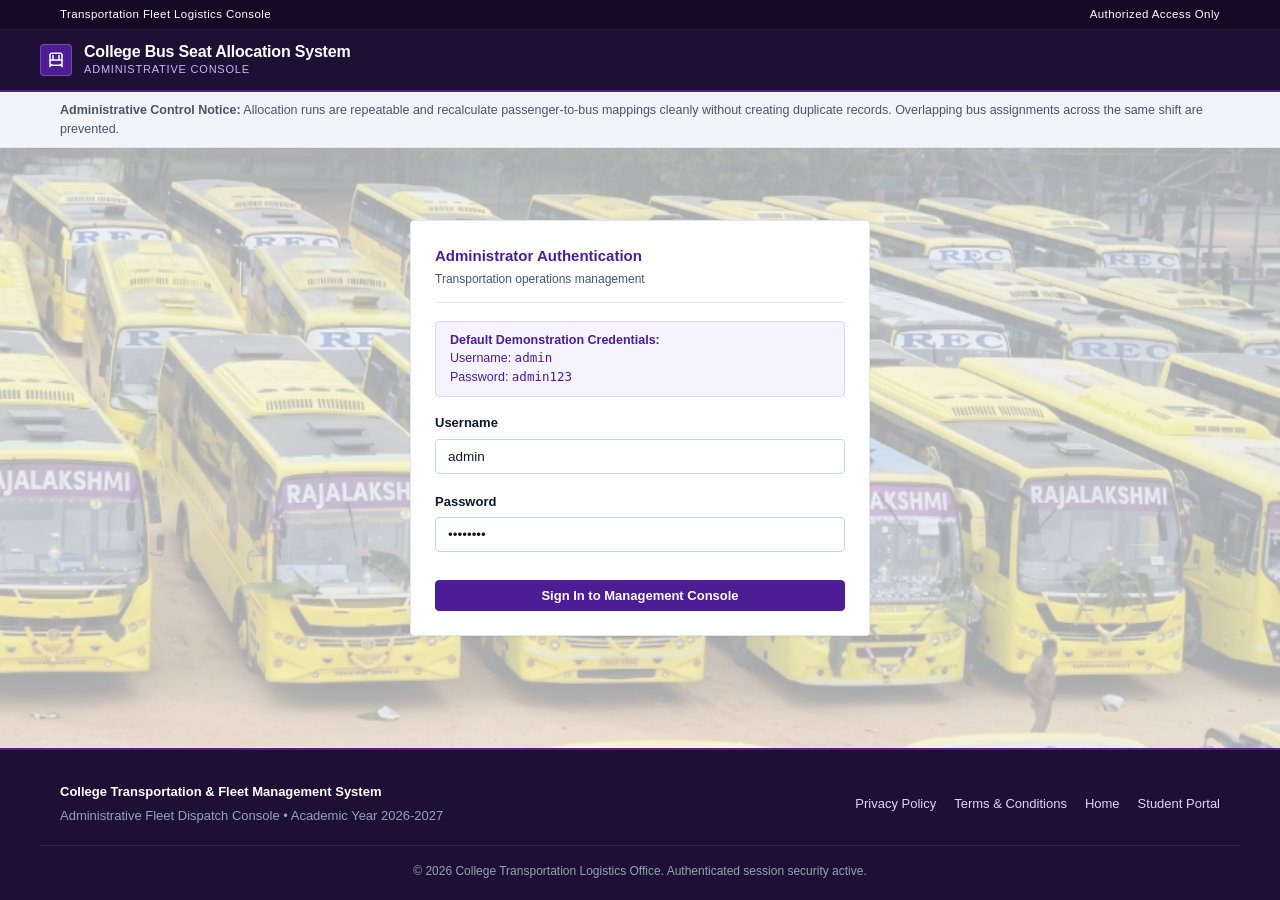
<file: target/classes/static/admin.html>
<!DOCTYPE html>
<html lang="en">
<head>
  <meta charset="UTF-8">
  <meta name="viewport" content="width=device-width, initial-scale=1.0">
  <title>Administrative Console | College Bus Seat Allocation System</title>
  <meta name="description" content="Transportation department management console for fleet allocation, route management, and passenger manifest oversight.">
  <link rel="icon" type="image/svg+xml" href="favicon.svg">
  <link rel="alternate icon" href="favicon.ico">
  <link rel="stylesheet" href="css/styles.css">
  <style>
    .admin-subnav {
      display: flex;
      gap: 12px;
      background-color: #FFFFFF;
      padding: 10px 16px;
      border: 1px solid var(--border-light);
      border-radius: var(--radius-sm);
      margin-bottom: 24px;
      flex-wrap: wrap;
      box-shadow: var(--shadow-sm);
    }
    .admin-nav-item {
      padding: 8px 14px;
      font-size: 13px;
      font-weight: 600;
      color: var(--text-muted);
      text-decoration: none;
      border-radius: var(--radius-sm);
      transition: background-color var(--transition-fast), color var(--transition-fast);
    }
    .admin-nav-item:hover {
      background-color: var(--bg-subtle);
      color: var(--primary);
    }
    .admin-nav-item.active {
      background-color: var(--primary);
      color: #ffffff;
    }
    .admin-view {
      display: none;
    }
    .admin-view.active {
      display: block;
    }
  </style>
</head>
<body>

  <!-- Top Institutional Bar -->
  <header class="site-header">
    <div class="top-bar">
      <div class="container top-bar-content">
        <span>Transportation Fleet Logistics Console</span>
        <span id="adminSessionStatus">Authorized Access Only</span>
      </div>
    </div>
    <div class="container nav-bar">
      <a href="index.html" class="site-brand">
        <div class="brand-icon" aria-hidden="true">
          <svg width="18" height="18" viewBox="0 0 24 24" fill="none" stroke="currentColor" stroke-width="2" stroke-linecap="round" stroke-linejoin="round">
            <path d="M8 6v6"></path>
            <path d="M16 6v6"></path>
            <path d="M4 12h16"></path>
            <path d="M6 18h.01"></path>
            <path d="M18 18h.01"></path>
            <rect x="4" y="3" width="16" height="16" rx="2"></rect>
            <path d="M4 19v2"></path>
            <path d="M20 19v2"></path>
          </svg>
        </div>
        <div class="brand-text">
          <h1>College Bus Seat Allocation System</h1>
          <p>Administrative Console</p>
        </div>
      </a>
      <div style="display: flex; align-items: center; gap: 16px;">
        <span id="adminUserBadge" style="font-size: 13px; color: #cbd5e1; font-weight: 500;"></span>
        <button id="btnAdminLogout" class="btn btn-secondary btn-sm" style="display: none;">Sign Out</button>
      </div>
    </div>
  </header>

  <!-- Notice Strip -->
  <div class="notice-strip">
    <div class="container">
      <strong>Administrative Control Notice:</strong> Allocation runs are repeatable and recalculate passenger-to-bus mappings cleanly without creating duplicate records. Overlapping bus assignments across the same shift are prevented.
    </div>
  </div>

  <main class="main-content container">

    <!-- LOGIN SECTION (Shown when not authenticated) -->
    <section id="adminLoginSection" style="max-width: 460px; margin: 40px auto 60px;">
      <div class="card">
        <div class="card-header">
          <div>
            <h3 class="card-title">Administrator Authentication</h3>
            <p class="card-subtitle">Transportation operations management</p>
          </div>
        </div>

        <div class="alert alert-info">
          <strong>Default Demonstration Credentials:</strong><br>
          Username: <code>admin</code><br>
          Password: <code>admin123</code>
        </div>

        <div id="adminLoginAlert"></div>

        <form id="adminLoginForm">
          <div class="form-group">
            <label for="loginUsername" class="form-label">Username</label>
            <input type="text" id="loginUsername" class="form-control" value="admin" required autocomplete="username">
          </div>

          <div class="form-group">
            <label for="loginPassword" class="form-label">Password</label>
            <input type="password" id="loginPassword" class="form-control" value="admin123" required autocomplete="current-password">
          </div>

          <button type="submit" id="btnLoginSubmit" class="btn btn-primary btn-block" style="margin-top: 10px;">
            Sign In to Management Console
          </button>
        </form>
      </div>
    </section>

    <!-- AUTHENTICATED CONSOLE SECTION -->
    <div id="adminConsoleSection" style="display: none;">

      <!-- Subnavigation -->
      <nav class="admin-subnav" aria-label="Admin console navigation">
        <a href="#allocations" class="admin-nav-item active" data-view="viewAllocations">Allocation Engine</a>
        <a href="#declarations" class="admin-nav-item" data-view="viewDeclarations">Travel Declarations</a>
        <a href="#buses" class="admin-nav-item" data-view="viewBuses">Bus Fleet Management</a>
        <a href="#routes" class="admin-nav-item" data-view="viewRoutes">Route Network</a>
        <a href="#metrics" class="admin-nav-item" data-view="viewMetrics">System Metrics</a>
      </nav>

      <!-- VIEW 1: ALLOCATION ENGINE -->
      <section class="admin-view active" id="viewAllocations">
        <!-- Run Allocation Form Card -->
        <div class="card" style="margin-bottom: 24px;">
          <div class="card-header">
            <div>
              <h3 class="card-title">Execute Bus Seat Allocation Algorithm</h3>
              <p class="card-subtitle">Greedy capacity-based assignment with overlapping vehicle conflict prevention</p>
            </div>
          </div>

          <div id="allocAlert"></div>

          <form id="runAllocationForm">
            <div class="grid-3">
              <div class="form-group">
                <label for="allocDate" class="form-label">Travel Date <span class="required">*</span></label>
                <input type="date" id="allocDate" class="form-control" required>
              </div>

              <div class="form-group">
                <label for="allocShift" class="form-label">Shift <span class="required">*</span></label>
                <select id="allocShift" class="form-control" required></select>
              </div>

              <div class="form-group">
                <label for="allocRoute" class="form-label">Route Scope</label>
                <select id="allocRoute" class="form-control">
                  <option value="">All Active Routes</option>
                </select>
              </div>
            </div>

            <div style="display: flex; justify-content: flex-end; gap: 10px; margin-top: 10px;">
              <button type="submit" id="btnRunAlloc" class="btn btn-primary">Execute Allocation</button>
            </div>
          </form>
        </div>

        <!-- Filter Existing Results Card -->
        <div class="card" style="margin-bottom: 24px; padding: 16px 20px;">
          <div style="display: flex; justify-content: space-between; align-items: center; flex-wrap: wrap; gap: 12px;">
            <div style="display: flex; align-items: center; gap: 12px; flex-wrap: wrap;">
              <span style="font-weight: 600; font-size: 13px;">Filter Results:</span>
              <input type="date" id="allocFilterDate" class="form-control" style="width: 170px;">
              <select id="allocFilterShift" class="form-control" style="width: 200px;"></select>
            </div>
            <button id="btnFilterAllocations" class="btn btn-secondary btn-sm">Refresh Results</button>
          </div>
        </div>

        <!-- Results Container -->
        <div id="allocationsListContainer"></div>
      </section>

      <!-- VIEW 2: TRAVEL DECLARATIONS -->
      <section class="admin-view" id="viewDeclarations">
        <div class="card">
          <div class="card-header">
            <div>
              <h3 class="card-title">Student Travel Declarations Manifest</h3>
              <p class="card-subtitle">Declarations grouped by route, date, and shift</p>
            </div>
          </div>

          <!-- Filters -->
          <div style="display: flex; gap: 12px; margin-bottom: 20px; flex-wrap: wrap; align-items: flex-end;">
            <div class="form-group" style="margin-bottom: 0;">
              <label for="declFilterDate" class="form-label">Date</label>
              <input type="date" id="declFilterDate" class="form-control" style="width: 170px;">
            </div>
            <div class="form-group" style="margin-bottom: 0;">
              <label for="declFilterShift" class="form-label">Shift</label>
              <select id="declFilterShift" class="form-control" style="width: 200px;"></select>
            </div>
            <div class="form-group" style="margin-bottom: 0;">
              <label for="declFilterRoute" class="form-label">Route</label>
              <select id="declFilterRoute" class="form-control" style="width: 240px;"></select>
            </div>
            <button id="btnFilterDeclarations" class="btn btn-secondary" style="height: 42px;">Filter Declarations</button>
          </div>

          <div class="table-responsive">
            <table class="data-table">
              <thead>
                <tr>
                  <th>Student ID</th>
                  <th>Full Name</th>
                  <th>Department</th>
                  <th>Route</th>
                  <th>Shift</th>
                  <th>Travel Intent</th>
                  <th>Declared Timestamp</th>
                </tr>
              </thead>
              <tbody id="declarationsTableBody"></tbody>
            </table>
          </div>
        </div>
      </section>

      <!-- VIEW 3: BUS FLEET MANAGEMENT -->
      <section class="admin-view" id="viewBuses">
        <div class="card">
          <div class="card-header">
            <div>
              <h3 class="card-title">Bus Fleet Inventory &amp; Availability</h3>
              <p class="card-subtitle">Manage college transport vehicles, capacities, and active status</p>
            </div>
            <button id="btnNewBus" class="btn btn-primary btn-sm">+ Add New Bus</button>
          </div>

          <div class="table-responsive">
            <table class="data-table">
              <thead>
                <tr>
                  <th>Bus Registration</th>
                  <th>Vehicle Label / Model</th>
                  <th>Seating Capacity</th>
                  <th>Status</th>
                  <th>Added On</th>
                  <th>Actions</th>
                </tr>
              </thead>
              <tbody id="busesTableBody"></tbody>
            </table>
          </div>
        </div>
      </section>

      <!-- VIEW 4: ROUTE MANAGEMENT -->
      <section class="admin-view" id="viewRoutes">
        <div class="card">
          <div class="card-header">
            <div>
              <h3 class="card-title">Bus Routes &amp; Stops Configuration</h3>
              <p class="card-subtitle">Manage route codes, itineraries, and operational status</p>
            </div>
            <button id="btnNewRoute" class="btn btn-primary btn-sm">+ Add New Route</button>
          </div>

          <div class="table-responsive">
            <table class="data-table">
              <thead>
                <tr>
                  <th>Route Code</th>
                  <th>Route Name</th>
                  <th>Origin Location</th>
                  <th>Intermediate Stops</th>
                  <th>Status</th>
                  <th>Actions</th>
                </tr>
              </thead>
              <tbody id="routesTableBody"></tbody>
            </table>
          </div>
        </div>
      </section>

      <!-- VIEW 5: SYSTEM METRICS -->
      <section class="admin-view" id="viewMetrics">
        <div class="card">
          <div class="card-header">
            <div>
              <h3 class="card-title">Live System Metrics &amp; Operational Integrity</h3>
              <p class="card-subtitle">Factual database statistics without fabrication</p>
            </div>
          </div>
          <div id="metricsContainer"></div>
        </div>
      </section>

    </div>

  </main>

  <!-- MODAL: PASSENGER MANIFEST -->
  <div class="modal-backdrop" id="manifestModal">
    <div class="modal-dialog" style="max-width: 750px;">
      <div class="modal-header">
        <h3>Route Passenger Manifest &amp; Seat Assignments</h3>
        <button class="modal-close" onclick="closeManifestModal()">&times;</button>
      </div>
      <div class="modal-body" id="manifestModalBody"></div>
      <div class="modal-footer">
        <button class="btn btn-secondary" onclick="closeManifestModal()">Close</button>
      </div>
    </div>
  </div>

  <!-- MODAL: ADD / EDIT BUS -->
  <div class="modal-backdrop" id="busModal">
    <div class="modal-dialog">
      <div class="modal-header">
        <h3 id="busModalTitle">Add New Bus</h3>
        <button class="modal-close" onclick="closeBusModal()">&times;</button>
      </div>
      <form id="busForm">
        <div class="modal-body">
          <div id="busModalAlert"></div>
          <input type="hidden" id="busId">
          <div class="form-group">
            <label for="busNumber" class="form-label">Bus Registration Number <span class="required">*</span></label>
            <input type="text" id="busNumber" class="form-control" placeholder="e.g. TN-09-CB-1010" required>
          </div>
          <div class="form-group">
            <label for="busLabel" class="form-label">Vehicle Label / Model <span class="required">*</span></label>
            <input type="text" id="busLabel" class="form-control" placeholder="e.g. Bus 07 (Ashok Leyland 40S)" required>
          </div>
          <div class="form-group">
            <label for="busCapacity" class="form-label">Seating Capacity <span class="required">*</span></label>
            <input type="number" id="busCapacity" class="form-control" min="1" max="100" value="40" required>
          </div>
          <div class="form-group" style="display: flex; align-items: center; gap: 8px;">
            <input type="checkbox" id="busActive" checked>
            <label for="busActive" style="font-size: 13px; font-weight: 600;">Active in fleet</label>
          </div>
        </div>
        <div class="modal-footer">
          <button type="button" class="btn btn-secondary" onclick="closeBusModal()">Cancel</button>
          <button type="submit" class="btn btn-primary">Save Bus</button>
        </div>
      </form>
    </div>
  </div>

  <!-- MODAL: ADD / EDIT ROUTE -->
  <div class="modal-backdrop" id="routeModal">
    <div class="modal-dialog">
      <div class="modal-header">
        <h3 id="routeModalTitle">Add New Route</h3>
        <button class="modal-close" onclick="closeRouteModal()">&times;</button>
      </div>
      <form id="routeForm">
        <div class="modal-body">
          <div id="routeModalAlert"></div>
          <input type="hidden" id="routeId">
          <div class="form-group">
            <label for="routeCode" class="form-label">Route Code <span class="required">*</span></label>
            <input type="text" id="routeCode" class="form-control" placeholder="e.g. RT-106" required>
          </div>
          <div class="form-group">
            <label for="routeName" class="form-label">Route Name <span class="required">*</span></label>
            <input type="text" id="routeName" class="form-control" placeholder="e.g. Anna Nagar Express" required>
          </div>
          <div class="form-group">
            <label for="routeStart" class="form-label">Origin Location <span class="required">*</span></label>
            <input type="text" id="routeStart" class="form-control" placeholder="e.g. Anna Nagar Roundtana" required>
          </div>
          <div class="form-group">
            <label for="routeEnd" class="form-label">Destination</label>
            <input type="text" id="routeEnd" class="form-control" value="College Main Campus">
          </div>
          <div class="form-group">
            <label for="routeStops" class="form-label">Intermediate Stops Description</label>
            <textarea id="routeStops" class="form-control" rows="3" placeholder="Comma-separated stop locations"></textarea>
          </div>
          <div class="form-group" style="display: flex; align-items: center; gap: 8px;">
            <input type="checkbox" id="routeActive" checked>
            <label for="routeActive" style="font-size: 13px; font-weight: 600;">Route is active</label>
          </div>
        </div>
        <div class="modal-footer">
          <button type="button" class="btn btn-secondary" onclick="closeRouteModal()">Cancel</button>
          <button type="submit" class="btn btn-primary">Save Route</button>
        </div>
      </form>
    </div>
  </div>

  <!-- Institutional Footer -->
  <footer class="site-footer">
    <div class="container footer-content">
      <div>
        <strong style="color: #ffffff;">College Transportation &amp; Fleet Management System</strong>
        <p style="margin-top: 4px;">Administrative Fleet Dispatch Console &bull; Academic Year 2026-2027</p>
      </div>
      <ul class="footer-links">
        <li><a href="privacy.html">Privacy Policy</a></li>
        <li><a href="terms.html">Terms &amp; Conditions</a></li>
        <li><a href="index.html">Home</a></li>
        <li><a href="student.html">Student Portal</a></li>
      </ul>
    </div>
    <div class="container footer-bottom">
      &copy; 2026 College Transportation Logistics Office. Authenticated session security active.
    </div>
  </footer>

  <script src="js/common.js"></script>
  <script src="js/admin.js"></script>
</body>
</html>
</file>
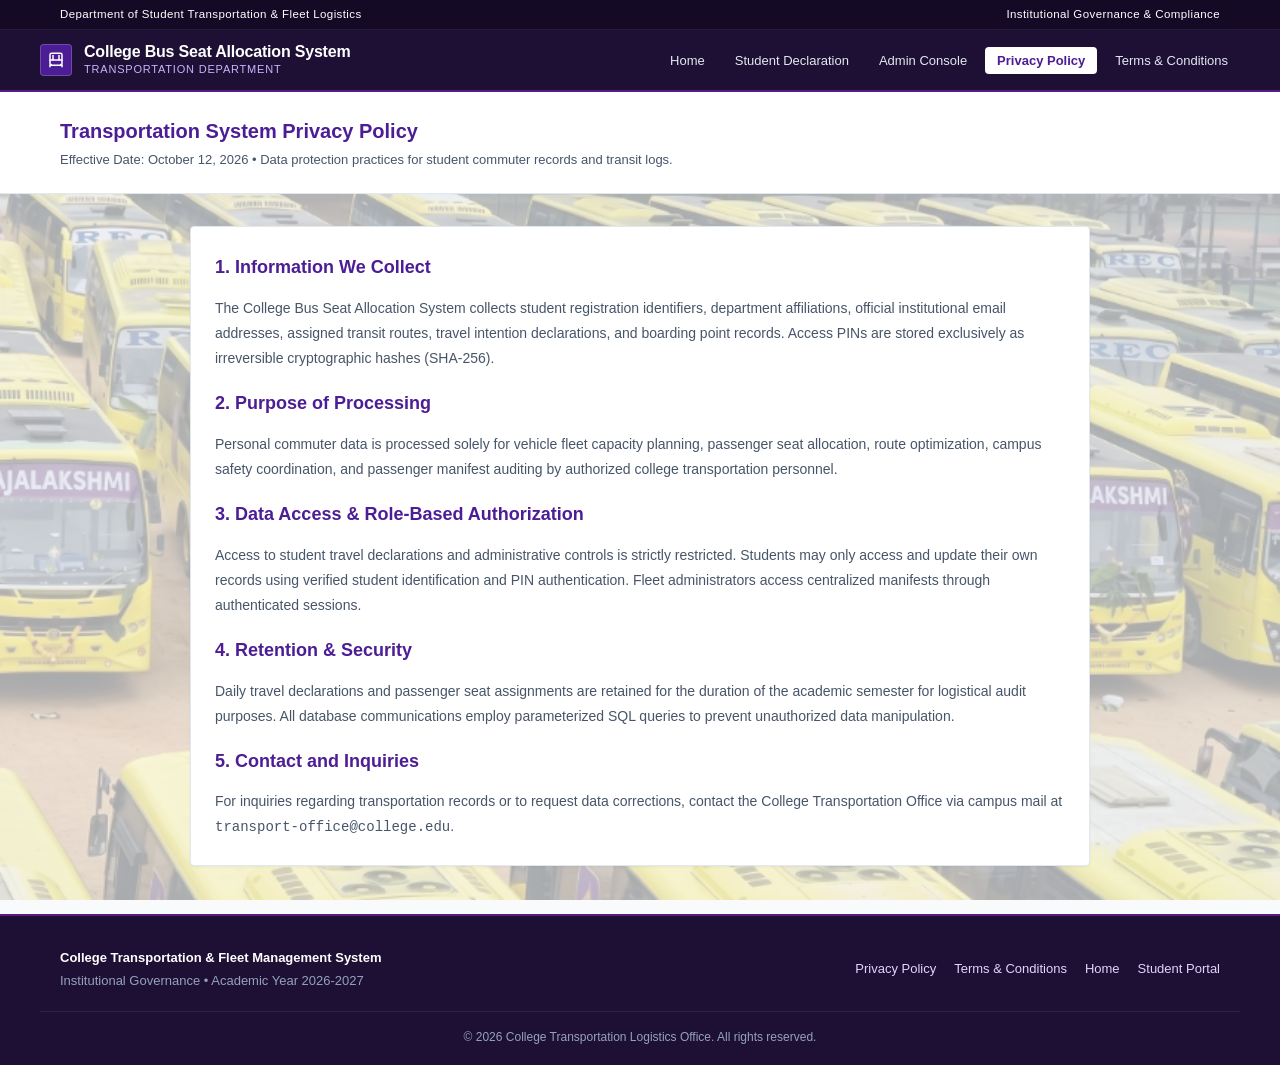
<file: target/classes/static/privacy.html>
<!DOCTYPE html>
<html lang="en">
<head>
  <meta charset="UTF-8">
  <meta name="viewport" content="width=device-width, initial-scale=1.0">
  <title>Privacy Policy | College Bus Seat Allocation System</title>
  <meta name="description" content="Official privacy policy governing student commuter data and transportation records.">
  <link rel="icon" type="image/svg+xml" href="favicon.svg">
  <link rel="alternate icon" href="favicon.ico">
  <link rel="stylesheet" href="css/styles.css">
</head>
<body>

  <!-- Top Institutional Bar -->
  <header class="site-header">
    <div class="top-bar">
      <div class="container top-bar-content">
        <span>Department of Student Transportation &amp; Fleet Logistics</span>
        <span>Institutional Governance &amp; Compliance</span>
      </div>
    </div>
    <div class="container nav-bar">
      <a href="index.html" class="site-brand">
        <div class="brand-icon" aria-hidden="true">
          <svg width="18" height="18" viewBox="0 0 24 24" fill="none" stroke="currentColor" stroke-width="2" stroke-linecap="round" stroke-linejoin="round">
            <path d="M8 6v6"></path>
            <path d="M16 6v6"></path>
            <path d="M4 12h16"></path>
            <path d="M6 18h.01"></path>
            <path d="M18 18h.01"></path>
            <rect x="4" y="3" width="16" height="16" rx="2"></rect>
            <path d="M4 19v2"></path>
            <path d="M20 19v2"></path>
          </svg>
        </div>
        <div class="brand-text">
          <h1>College Bus Seat Allocation System</h1>
          <p>Transportation Department</p>
        </div>
      </a>
      <nav aria-label="Main Navigation">
        <ul class="site-nav">
          <li><a href="index.html">Home</a></li>
          <li><a href="student.html">Student Declaration</a></li>
          <li><a href="admin.html">Admin Console</a></li>
          <li><a href="privacy.html" class="active">Privacy Policy</a></li>
          <li><a href="terms.html">Terms &amp; Conditions</a></li>
        </ul>
      </nav>
    </div>
  </header>

  <!-- Page Hero -->
  <section class="page-hero">
    <div class="container">
      <h2>Transportation System Privacy Policy</h2>
      <p>Effective Date: October 12, 2026 &bull; Data protection practices for student commuter records and transit logs.</p>
    </div>
  </section>

  <!-- Main Content -->
  <main class="main-content container">
    <div class="card" style="max-width: 900px; margin: 0 auto; line-height: 1.8; font-size: 14px;">
      
      <h3 style="color: var(--primary); font-size: 18px; margin-bottom: 12px;">1. Information We Collect</h3>
      <p style="margin-bottom: 16px; color: var(--text-muted);">
        The College Bus Seat Allocation System collects student registration identifiers, department affiliations, official institutional email addresses, assigned transit routes, travel intention declarations, and boarding point records. Access PINs are stored exclusively as irreversible cryptographic hashes (SHA-256).
      </p>

      <h3 style="color: var(--primary); font-size: 18px; margin-bottom: 12px;">2. Purpose of Processing</h3>
      <p style="margin-bottom: 16px; color: var(--text-muted);">
        Personal commuter data is processed solely for vehicle fleet capacity planning, passenger seat allocation, route optimization, campus safety coordination, and passenger manifest auditing by authorized college transportation personnel.
      </p>

      <h3 style="color: var(--primary); font-size: 18px; margin-bottom: 12px;">3. Data Access &amp; Role-Based Authorization</h3>
      <p style="margin-bottom: 16px; color: var(--text-muted);">
        Access to student travel declarations and administrative controls is strictly restricted. Students may only access and update their own records using verified student identification and PIN authentication. Fleet administrators access centralized manifests through authenticated sessions.
      </p>

      <h3 style="color: var(--primary); font-size: 18px; margin-bottom: 12px;">4. Retention &amp; Security</h3>
      <p style="margin-bottom: 16px; color: var(--text-muted);">
        Daily travel declarations and passenger seat assignments are retained for the duration of the academic semester for logistical audit purposes. All database communications employ parameterized SQL queries to prevent unauthorized data manipulation.
      </p>

      <h3 style="color: var(--primary); font-size: 18px; margin-bottom: 12px;">5. Contact and Inquiries</h3>
      <p style="color: var(--text-muted);">
        For inquiries regarding transportation records or to request data corrections, contact the College Transportation Office via campus mail at <code>transport-office@college.edu</code>.
      </p>

    </div>
  </main>

  <footer class="site-footer">
    <div class="container footer-content">
      <div>
        <strong style="color: #ffffff;">College Transportation &amp; Fleet Management System</strong>
        <p style="margin-top: 4px;">Institutional Governance &bull; Academic Year 2026-2027</p>
      </div>
      <ul class="footer-links">
        <li><a href="privacy.html">Privacy Policy</a></li>
        <li><a href="terms.html">Terms &amp; Conditions</a></li>
        <li><a href="index.html">Home</a></li>
        <li><a href="student.html">Student Portal</a></li>
      </ul>
    </div>
    <div class="container footer-bottom">
      &copy; 2026 College Transportation Logistics Office. All rights reserved.
    </div>
  </footer>

</body>
</html>
</file>
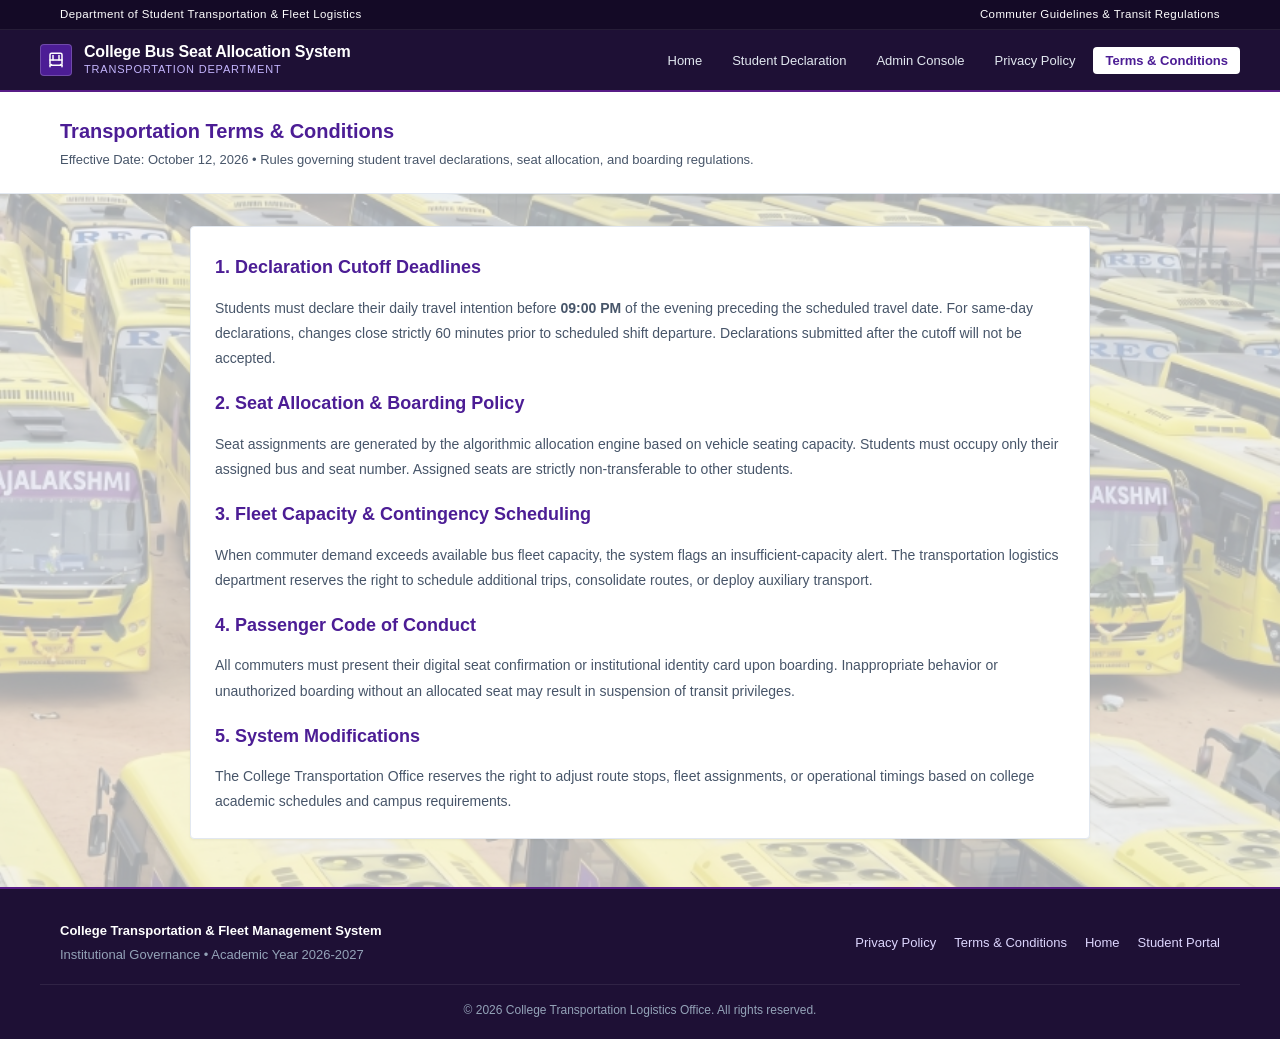
<file: target/classes/static/terms.html>
<!DOCTYPE html>
<html lang="en">
<head>
  <meta charset="UTF-8">
  <meta name="viewport" content="width=device-width, initial-scale=1.0">
  <title>Terms &amp; Conditions | College Bus Seat Allocation System</title>
  <meta name="description" content="Terms and conditions governing college bus allocation, commuter declaration deadlines, and transit conduct.">
  <link rel="icon" type="image/svg+xml" href="favicon.svg">
  <link rel="alternate icon" href="favicon.ico">
  <link rel="stylesheet" href="css/styles.css">
</head>
<body>

  <!-- Top Institutional Bar -->
  <header class="site-header">
    <div class="top-bar">
      <div class="container top-bar-content">
        <span>Department of Student Transportation &amp; Fleet Logistics</span>
        <span>Commuter Guidelines &amp; Transit Regulations</span>
      </div>
    </div>
    <div class="container nav-bar">
      <a href="index.html" class="site-brand">
        <div class="brand-icon" aria-hidden="true">
          <svg width="18" height="18" viewBox="0 0 24 24" fill="none" stroke="currentColor" stroke-width="2" stroke-linecap="round" stroke-linejoin="round">
            <path d="M8 6v6"></path>
            <path d="M16 6v6"></path>
            <path d="M4 12h16"></path>
            <path d="M6 18h.01"></path>
            <path d="M18 18h.01"></path>
            <rect x="4" y="3" width="16" height="16" rx="2"></rect>
            <path d="M4 19v2"></path>
            <path d="M20 19v2"></path>
          </svg>
        </div>
        <div class="brand-text">
          <h1>College Bus Seat Allocation System</h1>
          <p>Transportation Department</p>
        </div>
      </a>
      <nav aria-label="Main Navigation">
        <ul class="site-nav">
          <li><a href="index.html">Home</a></li>
          <li><a href="student.html">Student Declaration</a></li>
          <li><a href="admin.html">Admin Console</a></li>
          <li><a href="privacy.html">Privacy Policy</a></li>
          <li><a href="terms.html" class="active">Terms &amp; Conditions</a></li>
        </ul>
      </nav>
    </div>
  </header>

  <!-- Page Hero -->
  <section class="page-hero">
    <div class="container">
      <h2>Transportation Terms &amp; Conditions</h2>
      <p>Effective Date: October 12, 2026 &bull; Rules governing student travel declarations, seat allocation, and boarding regulations.</p>
    </div>
  </section>

  <!-- Main Content -->
  <main class="main-content container">
    <div class="card" style="max-width: 900px; margin: 0 auto; line-height: 1.8; font-size: 14px;">
      
      <h3 style="color: var(--primary); font-size: 18px; margin-bottom: 12px;">1. Declaration Cutoff Deadlines</h3>
      <p style="margin-bottom: 16px; color: var(--text-muted);">
        Students must declare their daily travel intention before <strong>09:00 PM</strong> of the evening preceding the scheduled travel date. For same-day declarations, changes close strictly 60 minutes prior to scheduled shift departure. Declarations submitted after the cutoff will not be accepted.
      </p>

      <h3 style="color: var(--primary); font-size: 18px; margin-bottom: 12px;">2. Seat Allocation &amp; Boarding Policy</h3>
      <p style="margin-bottom: 16px; color: var(--text-muted);">
        Seat assignments are generated by the algorithmic allocation engine based on vehicle seating capacity. Students must occupy only their assigned bus and seat number. Assigned seats are strictly non-transferable to other students.
      </p>

      <h3 style="color: var(--primary); font-size: 18px; margin-bottom: 12px;">3. Fleet Capacity &amp; Contingency Scheduling</h3>
      <p style="margin-bottom: 16px; color: var(--text-muted);">
        When commuter demand exceeds available bus fleet capacity, the system flags an insufficient-capacity alert. The transportation logistics department reserves the right to schedule additional trips, consolidate routes, or deploy auxiliary transport.
      </p>

      <h3 style="color: var(--primary); font-size: 18px; margin-bottom: 12px;">4. Passenger Code of Conduct</h3>
      <p style="margin-bottom: 16px; color: var(--text-muted);">
        All commuters must present their digital seat confirmation or institutional identity card upon boarding. Inappropriate behavior or unauthorized boarding without an allocated seat may result in suspension of transit privileges.
      </p>

      <h3 style="color: var(--primary); font-size: 18px; margin-bottom: 12px;">5. System Modifications</h3>
      <p style="color: var(--text-muted);">
        The College Transportation Office reserves the right to adjust route stops, fleet assignments, or operational timings based on college academic schedules and campus requirements.
      </p>

    </div>
  </main>

  <footer class="site-footer">
    <div class="container footer-content">
      <div>
        <strong style="color: #ffffff;">College Transportation &amp; Fleet Management System</strong>
        <p style="margin-top: 4px;">Institutional Governance &bull; Academic Year 2026-2027</p>
      </div>
      <ul class="footer-links">
        <li><a href="privacy.html">Privacy Policy</a></li>
        <li><a href="terms.html">Terms &amp; Conditions</a></li>
        <li><a href="index.html">Home</a></li>
        <li><a href="student.html">Student Portal</a></li>
      </ul>
    </div>
    <div class="container footer-bottom">
      &copy; 2026 College Transportation Logistics Office. All rights reserved.
    </div>
  </footer>

</body>
</html>
</file>
<file: target/classes/static/css/styles.css>
/* College Bus Seat Allocation System - Institutional Transit Portal Stylesheet */
:root {
  /* Solid Authoritative Deep Purple Design System */
  --primary: #4C1D95;
  --primary-hover: #3B0764;
  --primary-light: #F5F3FF;
  --secondary: #581C87;
  --secondary-hover: #4A1570;
  
  --header-bg: #1E1035;
  --top-bar-bg: #140A26;
  
  --text-main: #0F172A;
  --text-muted: #475569;
  --text-subtle: #64748B;
  --text-inverse: #FFFFFF;
  
  --bg-page: #F8FAFC;
  --bg-surface: #FFFFFF;
  --bg-subtle: #F1F5F9;
  
  --border-light: #E2E8F0;
  --border-purple: #DDD6FE;
  --border-medium: #CBD5E1;
  --border-focus: #4C1D95;
  
  --status-success-bg: #ECFDF5;
  --status-success-text: #065F46;
  --status-success-border: #A7F3D0;
  
  --status-warning-bg: #FFFBEB;
  --status-warning-text: #92400E;
  --status-warning-border: #FDE68A;
  
  --status-error-bg: #FEF2F2;
  --status-error-text: #991B1B;
  --status-error-border: #FECACA;

  --status-info-bg: #F5F3FF;
  --status-info-text: #4C1D95;
  --status-info-border: #DDD6FE;

  --font-family: -apple-system, BlinkMacSystemFont, "Segoe UI", Roboto, Oxygen, Ubuntu, Cantarell, "Helvetica Neue", Arial, sans-serif;
  --radius-sm: 4px;
  --radius-md: 6px;
  --radius-lg: 6px;
  --shadow-sm: 0 1px 3px 0 rgba(0, 0, 0, 0.05);
  --shadow-md: 0 4px 6px -1px rgba(0, 0, 0, 0.07), 0 2px 4px -2px rgba(0, 0, 0, 0.04);
  --transition-fast: 150ms ease-in-out;
}

*, *::before, *::after {
  box-sizing: border-box;
  margin: 0;
  padding: 0;
}

body {
  font-family: var(--font-family);
  font-size: 14px;
  line-height: 1.5;
  color: var(--text-main);
  background-color: var(--bg-page);
  min-height: 100vh;
  display: flex;
  flex-direction: column;
  position: relative;
}

/* Half-transparent college bus fleet background across all pages */
body::before {
  content: "";
  position: fixed;
  top: 0;
  left: 0;
  right: 0;
  bottom: 0;
  width: 100%;
  height: 100%;
  background-image: url("../images/campus-fleet-bg.jpg");
  background-position: center center;
  background-repeat: no-repeat;
  background-size: cover;
  background-attachment: fixed;
  opacity: 0.32; /* Half-transparent: fleet clearly visible behind layout */
  pointer-events: none;
  z-index: 0;
}

/* Ensure all page content sections appear above the fixed background layer */
.site-header,
.notice-strip,
.page-hero,
.main-content,
.site-footer,
.modal-backdrop {
  position: relative;
  z-index: 1;
}

/* Institutional Top Navigation */
.site-header {
  background-color: var(--header-bg);
  color: var(--text-inverse);
  border-bottom: 2px solid var(--secondary);
}

.top-bar {
  background-color: var(--top-bar-bg);
  padding: 6px 0;
  font-size: 11.5px;
  letter-spacing: 0.4px;
  border-bottom: 1px solid rgba(255, 255, 255, 0.08);
}

.container {
  width: 100%;
  max-width: 1200px;
  margin: 0 auto;
  padding: 0 20px;
}

.top-bar-content {
  display: flex;
  justify-content: space-between;
  align-items: center;
}

.nav-bar {
  display: flex;
  align-items: center;
  justify-content: space-between;
  padding: 12px 0;
}

.site-brand {
  display: flex;
  align-items: center;
  gap: 12px;
  text-decoration: none;
  color: var(--text-inverse);
}

.brand-icon {
  width: 32px;
  height: 32px;
  background-color: var(--primary);
  border: 1px solid rgba(255, 255, 255, 0.2);
  display: flex;
  align-items: center;
  justify-content: center;
  border-radius: var(--radius-sm);
  color: #ffffff;
}

.brand-icon svg {
  display: block;
}

.brand-text h1 {
  font-size: 16px;
  font-weight: 700;
  line-height: 1.2;
  letter-spacing: -0.2px;
}

.brand-text p {
  font-size: 11px;
  color: #C4B5FD;
  text-transform: uppercase;
  letter-spacing: 0.8px;
}

.site-nav {
  display: flex;
  gap: 6px;
  list-style: none;
}

.site-nav a {
  color: #E2E8F0;
  text-decoration: none;
  padding: 6px 12px;
  border-radius: var(--radius-sm);
  font-size: 13px;
  font-weight: 500;
  transition: background-color var(--transition-fast), color var(--transition-fast);
}

.site-nav a:hover {
  background-color: var(--secondary);
  color: var(--text-inverse);
}

.site-nav a.active {
  background-color: #ffffff;
  color: var(--primary);
  font-weight: 600;
}

/* Notice & Hero Banners */
.notice-strip {
  background-color: #F1F5F9;
  border-bottom: 1px solid var(--border-light);
  padding: 9px 0;
  font-size: 12.5px;
  color: var(--text-muted);
}

.page-hero {
  background-color: #FFFFFF;
  border-bottom: 1px solid var(--border-light);
  padding: 24px 0;
}

.page-hero h2 {
  font-size: 20px;
  color: var(--primary);
  font-weight: 700;
  margin-bottom: 4px;
}

.page-hero p {
  color: var(--text-muted);
  font-size: 13px;
  max-width: 750px;
}

/* Main Layout */
.main-content {
  flex: 1;
  padding: 32px 0 48px;
}

/* Grid & Cards */
.grid-2 {
  display: grid;
  grid-template-columns: repeat(2, 1fr);
  gap: 24px;
}

.grid-3 {
  display: grid;
  grid-template-columns: repeat(3, 1fr);
  gap: 24px;
}

.grid-4 {
  display: grid;
  grid-template-columns: repeat(4, 1fr);
  gap: 20px;
}

.card {
  background-color: #FFFFFF;
  border: 1px solid var(--border-light);
  border-radius: var(--radius-sm);
  padding: 24px;
  box-shadow: var(--shadow-sm);
}

.card-header {
  border-bottom: 1px solid var(--border-light);
  padding-bottom: 14px;
  margin-bottom: 18px;
  display: flex;
  justify-content: space-between;
  align-items: center;
}

.card-title {
  font-size: 15px;
  font-weight: 600;
  color: var(--primary);
}

.card-subtitle {
  font-size: 12px;
  color: var(--text-muted);
  margin-top: 2px;
}

/* Forms & Inputs */
.form-group {
  margin-bottom: 18px;
}

.form-label {
  display: block;
  font-size: 13px;
  font-weight: 600;
  color: var(--text-main);
  margin-bottom: 6px;
}

.form-label .required {
  color: var(--status-error-text);
  margin-left: 2px;
}

.form-hint {
  font-size: 12px;
  color: var(--text-subtle);
  margin-top: 4px;
}

.form-control {
  width: 100%;
  padding: 9px 12px;
  font-size: 13.5px;
  font-family: inherit;
  color: var(--text-main);
  background-color: #FFFFFF;
  border: 1px solid var(--border-medium);
  border-radius: var(--radius-sm);
  transition: border-color var(--transition-fast), box-shadow var(--transition-fast);
}

.form-control:focus {
  outline: none;
  border-color: var(--border-focus);
  box-shadow: 0 0 0 2px rgba(76, 29, 149, 0.15);
}

.form-control:disabled, .form-control[readonly] {
  background-color: var(--bg-subtle);
  color: var(--text-muted);
  cursor: not-allowed;
}

select.form-control {
  cursor: pointer;
}

/* Buttons */
.btn {
  display: inline-flex;
  align-items: center;
  justify-content: center;
  padding: 7px 15px;
  font-size: 13px;
  font-weight: 600;
  font-family: inherit;
  border: 1px solid transparent;
  border-radius: var(--radius-sm);
  cursor: pointer;
  text-decoration: none;
  transition: background-color var(--transition-fast), border-color var(--transition-fast), color var(--transition-fast);
  gap: 6px;
}

.btn:focus-visible {
  outline: 2px solid var(--primary);
  outline-offset: 2px;
}

.btn-primary {
  background-color: var(--primary);
  color: var(--text-inverse);
  border-color: var(--primary);
}

.btn-primary:hover:not(:disabled) {
  background-color: var(--primary-hover);
  border-color: var(--primary-hover);
}

.btn-secondary {
  background-color: #FFFFFF;
  color: var(--primary);
  border-color: var(--border-purple);
}

.btn-secondary:hover:not(:disabled) {
  background-color: var(--primary-light);
  border-color: var(--primary);
  color: var(--primary-hover);
}

.btn-danger {
  background-color: #FFFFFF;
  color: var(--status-error-text);
  border-color: var(--status-error-border);
}

.btn-danger:hover:not(:disabled) {
  background-color: var(--status-error-bg);
}

.btn-success {
  background-color: #FFFFFF;
  color: var(--status-success-text);
  border-color: var(--status-success-border);
}

.btn-success:hover:not(:disabled) {
  background-color: var(--status-success-bg);
}

.btn-sm {
  padding: 4px 9px;
  font-size: 11.5px;
}

.btn-block {
  width: 100%;
}

.btn:disabled {
  opacity: 0.6;
  cursor: not-allowed;
}

/* Radio Choice Cards */
.choice-cards {
  display: grid;
  grid-template-columns: 1fr 1fr;
  gap: 12px;
}

.choice-card {
  border: 1px solid var(--border-medium);
  border-radius: var(--radius-sm);
  padding: 10px 12px;
  cursor: pointer;
  display: flex;
  align-items: flex-start;
  gap: 10px;
  background-color: #FFFFFF;
  transition: border-color var(--transition-fast), background-color var(--transition-fast);
}

.choice-card:hover {
  border-color: var(--primary);
  background-color: var(--primary-light);
}

.choice-card input[type="radio"] {
  margin-top: 3px;
  accent-color: var(--primary);
}

.choice-card-content strong {
  display: block;
  font-size: 12.5px;
  color: var(--text-main);
}

.choice-card-content small {
  font-size: 11.5px;
  color: var(--text-muted);
}

/* Alert Boxes & Status States */
.alert {
  padding: 10px 14px;
  border-radius: var(--radius-sm);
  font-size: 12.5px;
  line-height: 1.4;
  margin-bottom: 16px;
  border: 1px solid;
}

.alert-info {
  background-color: var(--status-info-bg);
  color: var(--status-info-text);
  border-color: var(--status-info-border);
}

.alert-success {
  background-color: var(--status-success-bg);
  color: var(--status-success-text);
  border-color: var(--status-success-border);
}

.alert-warning {
  background-color: var(--status-warning-bg);
  color: var(--status-warning-text);
  border-color: var(--status-warning-border);
}

.alert-danger {
  background-color: var(--status-error-bg);
  color: var(--status-error-text);
  border-color: var(--status-error-border);
}

/* Data Tables */
.table-responsive {
  width: 100%;
  overflow-x: auto;
  border: 1px solid var(--border-light);
  border-radius: var(--radius-sm);
  background-color: #FFFFFF;
}

.data-table {
  width: 100%;
  border-collapse: collapse;
  font-size: 12.5px;
  text-align: left;
  background-color: #FFFFFF;
}

.data-table th {
  background-color: #F8FAFC;
  color: var(--text-muted);
  font-weight: 600;
  padding: 9px 12px;
  border-bottom: 1px solid var(--border-light);
  font-size: 11.5px;
  text-transform: uppercase;
  letter-spacing: 0.5px;
}

.data-table td {
  padding: 9px 12px;
  border-bottom: 1px solid var(--border-light);
  color: var(--text-main);
  vertical-align: middle;
}

.data-table tbody tr:hover {
  background-color: #F8FAFC;
}

.data-table tbody tr:last-child td {
  border-bottom: none;
}

/* Badges */
.badge {
  display: inline-block;
  padding: 2px 7px;
  border-radius: var(--radius-sm);
  font-size: 11px;
  font-weight: 600;
  letter-spacing: 0.3px;
}

.badge-success {
  background-color: var(--status-success-bg);
  color: var(--status-success-text);
  border: 1px solid var(--status-success-border);
}

.badge-warning {
  background-color: var(--status-warning-bg);
  color: var(--status-warning-text);
  border: 1px solid var(--status-warning-border);
}

.badge-danger {
  background-color: var(--status-error-bg);
  color: var(--status-error-text);
  border: 1px solid var(--status-error-border);
}

.badge-info {
  background-color: var(--status-info-bg);
  color: var(--status-info-text);
  border: 1px solid var(--status-info-border);
}

.badge-secondary {
  background-color: var(--bg-subtle);
  color: var(--text-muted);
  border: 1px solid var(--border-medium);
}

/* Tabs */
.tabs-nav {
  display: flex;
  gap: 4px;
  border-bottom: 2px solid var(--border-light);
  margin-bottom: 24px;
}

.tab-btn {
  padding: 10px 18px;
  font-size: 13.5px;
  font-weight: 600;
  background: none;
  border: none;
  border-bottom: 2px solid transparent;
  margin-bottom: -2px;
  color: var(--text-muted);
  cursor: pointer;
  transition: color var(--transition-fast), border-color var(--transition-fast);
}

.tab-btn:hover {
  color: var(--primary);
}

.tab-btn.active {
  color: var(--primary);
  border-bottom-color: var(--primary);
}

.tab-panel {
  display: none;
}

.tab-panel.active {
  display: block;
}

/* Modal Dialog */
.modal-backdrop {
  position: fixed;
  top: 0;
  left: 0;
  width: 100vw;
  height: 100vh;
  background-color: rgba(15, 23, 42, 0.6);
  display: none;
  align-items: center;
  justify-content: center;
  z-index: 1000;
  padding: 16px;
}

.modal-backdrop.open {
  display: flex;
}

.modal-dialog {
  background-color: #FFFFFF;
  border-radius: var(--radius-sm);
  width: 100%;
  max-width: 600px;
  max-height: 90vh;
  display: flex;
  flex-direction: column;
  box-shadow: 0 10px 25px rgba(0, 0, 0, 0.2);
  border: 1px solid var(--border-light);
  overflow: hidden;
}

.modal-header {
  padding: 16px 20px;
  border-bottom: 1px solid var(--border-light);
  display: flex;
  justify-content: space-between;
  align-items: center;
  background-color: #FFFFFF;
}

.modal-header h3 {
  font-size: 16px;
  font-weight: 600;
  color: var(--primary);
}

.modal-close {
  background: none;
  border: none;
  font-size: 20px;
  color: var(--text-muted);
  cursor: pointer;
  padding: 4px 8px;
}

.modal-close:hover {
  color: var(--text-main);
}

.modal-body {
  padding: 20px;
  overflow-y: auto;
}

.modal-footer {
  padding: 14px 20px;
  border-top: 1px solid var(--border-light);
  background-color: #F8FAFC;
  display: flex;
  justify-content: flex-end;
  gap: 10px;
}

/* Empty State & Loading State */
.empty-state {
  text-align: center;
  padding: 40px 20px;
  color: var(--text-muted);
}

.empty-state h4 {
  font-size: 15px;
  color: var(--text-main);
  margin-bottom: 6px;
}

.empty-state p {
  font-size: 13px;
}

.loading-spinner {
  display: inline-block;
  width: 18px;
  height: 18px;
  border: 2px solid rgba(76, 29, 149, 0.2);
  border-radius: 50%;
  border-top-color: var(--primary);
  animation: spin 0.8s linear infinite;
  vertical-align: middle;
}

@keyframes spin {
  to { transform: rotate(360deg); }
}

/* Footer */
.site-footer {
  background-color: var(--header-bg);
  color: #94A3B8;
  border-top: 2px solid var(--secondary);
  padding: 32px 0 20px;
  font-size: 13px;
  margin-top: auto;
}

.footer-content {
  display: flex;
  justify-content: space-between;
  align-items: center;
  padding-bottom: 20px;
  border-bottom: 1px solid rgba(255, 255, 255, 0.08);
  flex-wrap: wrap;
  gap: 16px;
}

.footer-links {
  display: flex;
  gap: 18px;
  list-style: none;
}

.footer-links a {
  color: #DDD6FE;
  text-decoration: none;
  transition: color var(--transition-fast);
}

.footer-links a:hover {
  color: #FFFFFF;
  text-decoration: underline;
}

.footer-bottom {
  padding-top: 16px;
  text-align: center;
  font-size: 12px;
  color: #94A3B8;
}

/* Responsive adjustments */
@media (max-width: 900px) {
  .grid-2, .grid-3, .grid-4 {
    grid-template-columns: 1fr;
  }
  .nav-bar {
    flex-direction: column;
    align-items: flex-start;
    gap: 12px;
  }
  .site-nav {
    flex-wrap: wrap;
  }
}
</file>
